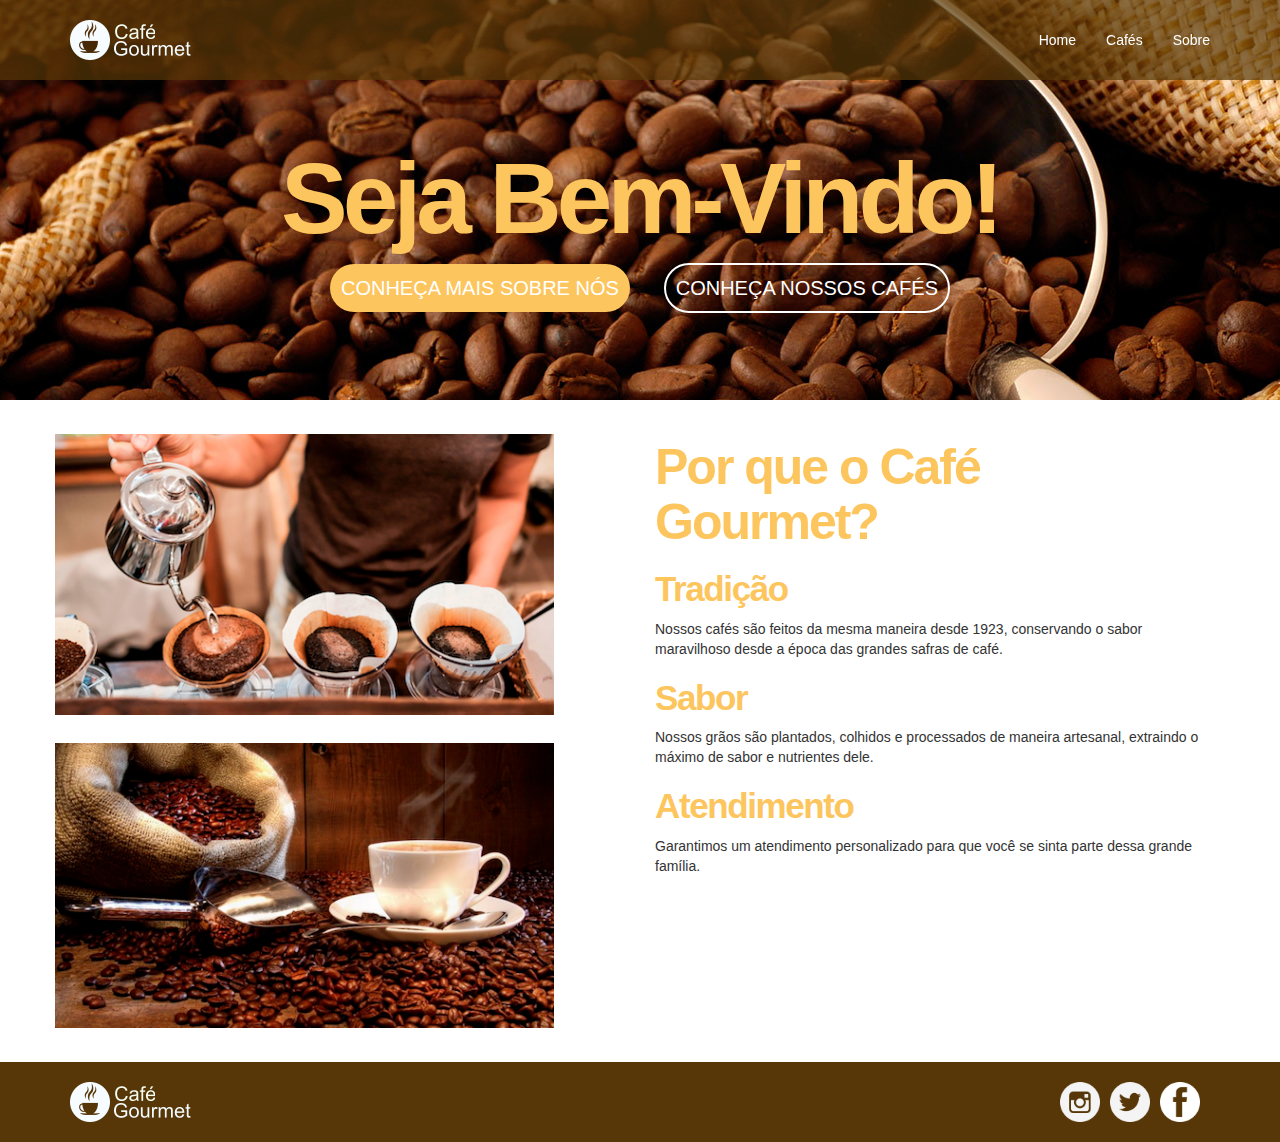
<file: index.html>
<!DOCTYPE html>
<html lang="pt-br">
  <head>
    <meta charset="utf-8">
    <meta http-equiv="X-UA-Compatible" content="IE=edge">
    <meta name="viewport" content="width=device-width, initial-scale=1">

    <title>CaféGourmet - Para dar ânimo ao seu dia</title>
    <link rel="icon" href="img/favicon.ico">

    <!-- Bootstrap -->
    <link href="bootstrap/css/bootstrap.min.css" rel="stylesheet">
    <link href="estilo.css" rel="stylesheet">

    <!-- HTML5 shim and Respond.js for IE8 support of HTML5 elements and media queries -->
    <!-- WARNING: Respond.js doesn't work if you view the page via file:// -->
    <!--[if lt IE 9]>
      <script src="https://oss.maxcdn.com/html5shiv/3.7.2/html5shiv.min.js"></script>
      <script src="https://oss.maxcdn.com/respond/1.4.2/respond.min.js"></script>
    <![endif]-->
  </head>
  <body>

    <nav class="navbar navbar-fixed-top navbar-inverse navbar-transparente">
      <div class="container">

        <!--Header-->
        <div class="navbar-header">

          <!--Toggle button-->
          <button type="button" class="navbar-toggle collapsed" data-toggle="collapse" data-target="#barra-navegacao">
            <span class="sr-only">Alterar Navegação</span>
            <span class="icon-bar"></span>
            <span class="icon-bar"></span>
            <span class="icon-bar"></span>
          </button>

          <a href="index.html" class="navbar-brand">
            <img class="img-logo" src="img/logo-completo.png">
            <!-- <span class="logo">Café<br />Gourmet</span> -->
          </a>

        </div>

        <!-- navbar -->
        <div class="collapse navbar-collapse" id="barra-navegacao">
          <ul class="nav navbar-nav navbar-right">
            <li><a href="index.html">Home</a></li>
            <li><a href="cafes.html">Cafés</a></li>
            <li><a href="historia.html">Sobre</a></li>
          </ul>
        </div>

      </div><!--/container-->
    </nav><!--/nav-->

    <div class="capa">
      <div class="texto-capa">
        <h1>Seja Bem-Vindo!</h1>
        <a href="historia.html" class="btn btn-custom btn-amarelo btn-lg">Conheça mais sobre nós</a>
        <a href="cafes.html" class="btn btn-custom btn-branco btn-lg">Conheça nossos cafés</a>
      </div>
    </div>

     <!-- Conteúdos -->
     <section id="servicos">
      <div class="container">
        <div class="row">

          <!-- albuns -->
          <div class="col-sm-6">

            <div class="row albuns ajuste-img">
              <div class="embed-responsive embed-responsive-16by9">
                <!-- <iframe class="embed-responsive-item" src="https://www.youtube.com/embed/oA1HrapCA64" allowfullscreen></iframe> -->
                <img src="img/tradicao.png" class="img-responsive">
              </div>
            </div>

            <div class="row albuns ajuste-img">
              <img src="img/sabor.png" class="img-responsive">
            </div>

          </div>

          <!-- servicos -->
          <div class="col-sm-6">
            <h2>Por que o Café Gourmet?</h2>

            <h3>Tradição</h3>
            <p>Nossos cafés são feitos da mesma maneira desde 1923, conservando o sabor maravilhoso desde a época das grandes safras de café.</p>

            <h3>Sabor</h3>
            <p>Nossos grãos são plantados, colhidos e processados de maneira artesanal, extraindo o máximo de sabor e nutrientes dele.</p>

            <h3>Atendimento</h3>
            <p>Garantimos um atendimento personalizado para que você se sinta parte dessa grande família.</p>

          </div>
        </div>
      </div>
    </section>
  
    <!-- jQuery (necessary for Bootstrap's JavaScript plugins) -->
    <script src="https://ajax.googleapis.com/ajax/libs/jquery/1.11.3/jquery.min.js"></script>

    <!-- Include all compiled plugins (below), or include individual files as needed -->
    <script src="bootstrap/js/bootstrap.min.js"></script>
  </body>
  
  <!-- Rodapé -->
  <footer id="rodape">
    <div class="container">
      <img class="img-logo" src="img/logo-completo.png">
      
      <a href="https://www.facebook.com/cafegourmet" target="_blank"><img class="rede-social" src="img/facebook.png"></a>
      <a href="https://twitter.com/cafegourmet" target="_blank"><img class="rede-social" src="img/twitter.png"></a>
      <a href="https://www.instagram.com/cafegourmet" target="_blank"><img class="rede-social" src="img/instagram.png"></a>
    </div>
  </footer>
</html>
</file>
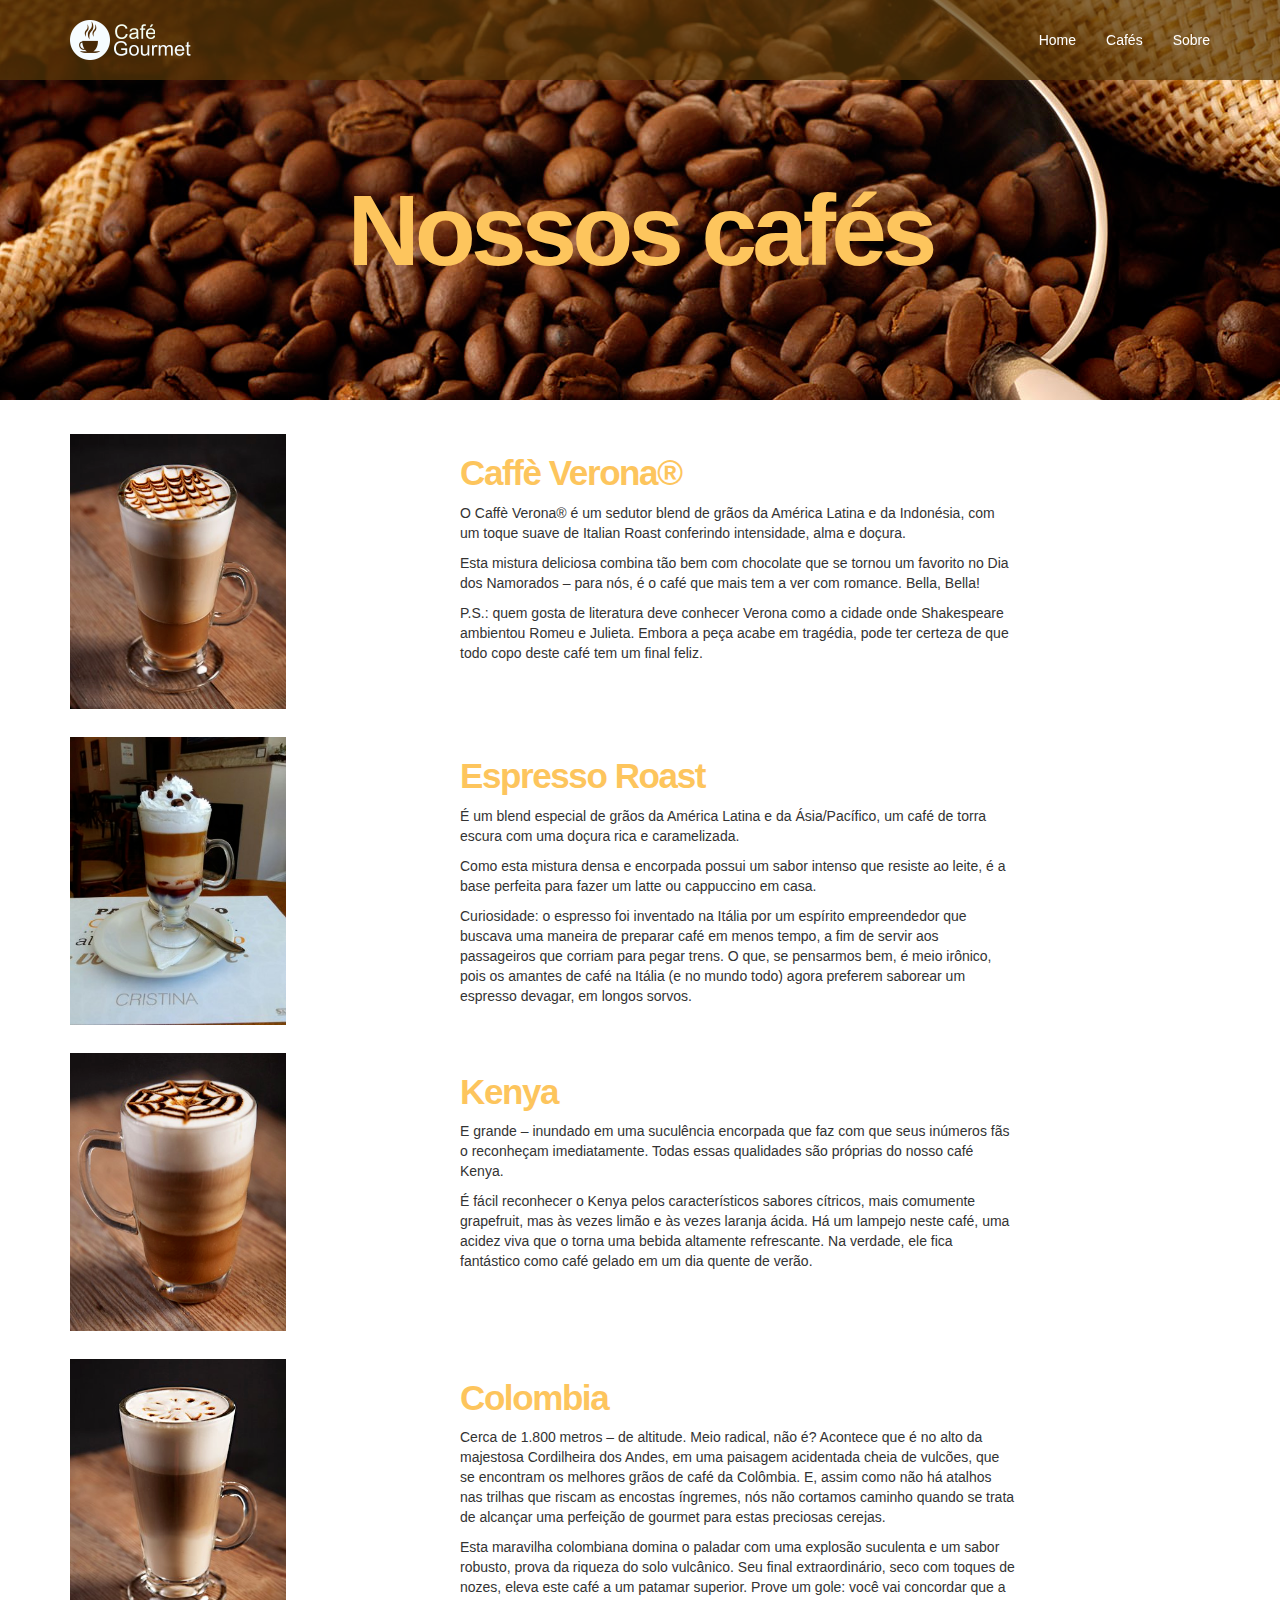
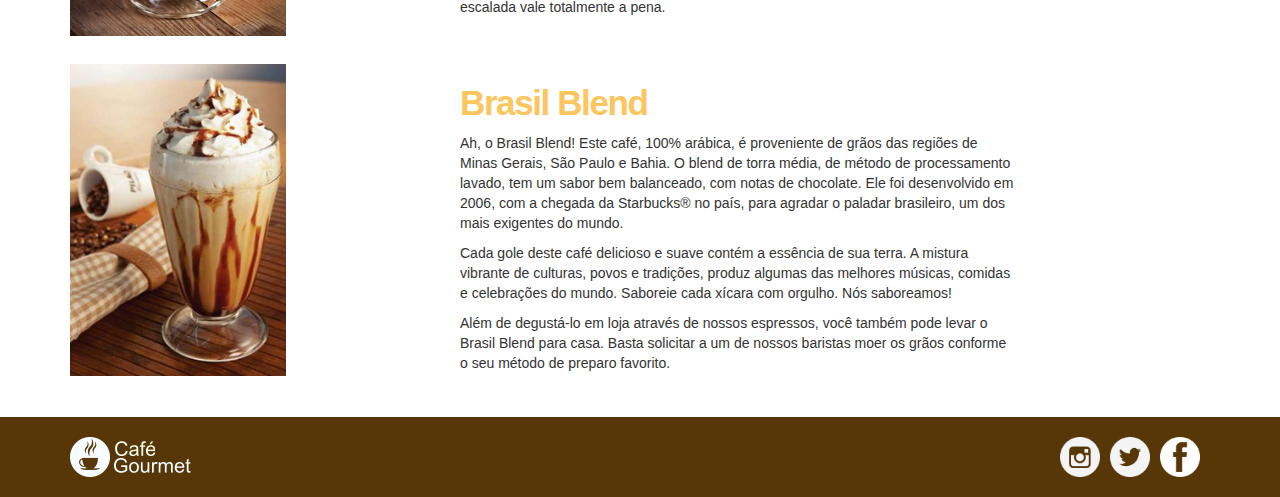
<file: cafes.html>
<!DOCTYPE html>
<html lang="pt-br">
  <head>
    <meta charset="utf-8">
    <meta http-equiv="X-UA-Compatible" content="IE=edge">
    <meta name="viewport" content="width=device-width, initial-scale=1">

    <title>CaféGourmet - Cafés</title>
    <link rel="icon" href="img/favicon.ico">

    <!-- Bootstrap -->
    <link href="bootstrap/css/bootstrap.min.css" rel="stylesheet">
    <link href="estilo.css" rel="stylesheet">

    <!-- HTML5 shim and Respond.js for IE8 support of HTML5 elements and media queries -->
    <!-- WARNING: Respond.js doesn't work if you view the page via file:// -->
    <!--[if lt IE 9]>
      <script src="https://oss.maxcdn.com/html5shiv/3.7.2/html5shiv.min.js"></script>
      <script src="https://oss.maxcdn.com/respond/1.4.2/respond.min.js"></script>
    <![endif]-->
  </head>
  <body>

    <nav class="navbar navbar-fixed-top navbar-inverse navbar-transparente">
      <div class="container">

        <!--Header-->
        <div class="navbar-header">

          <!--Toggle button-->
          <button type="button" class="navbar-toggle collapsed" data-toggle="collapse" data-target="#barra-navegacao">
            <span class="sr-only">Alterar Navegação</span>
            <span class="icon-bar"></span>
            <span class="icon-bar"></span>
            <span class="icon-bar"></span>
          </button>

          <a href="index.html" class="navbar-brand">
            <img class="img-logo" src="img/logo-completo.png">
          </a>

        </div>

        <!-- navbar -->
        <div class="collapse navbar-collapse" id="barra-navegacao">
          <ul class="nav navbar-nav navbar-right">
            <li><a href="index.html">Home</a></li>
            <li><a href="cafes.html">Cafés</a></li>
            <li><a href="historia.html">Sobre</a></li>
          </ul>
        </div>

      </div><!--/container-->
    </nav><!--/nav-->


    <div class="capa">
        <div class="texto-capa">
            <h1>Nossos cafés</h1>
        </div>
    </div>

    <!-- Conteúdos -->
    <section id="cafes">
        <div class="container">

            <div class="row cafe">
                <div class="col-md-4">
                    <img src="img/cafe1.png" class="img-responsive img-cafe">
                </div>
                <div class="col-md-6">
                    <h3>Caffè Verona®</h3>
                    <p>O Caffè Verona® é um sedutor blend de grãos da América Latina e da Indonésia, com um toque suave de Italian Roast conferindo intensidade, alma e doçura.</p>
                    <p>Esta mistura deliciosa combina tão bem com chocolate que se tornou um favorito no Dia dos Namorados – para nós, é o café que mais tem a ver com romance. Bella, Bella! </p>
                    <p>P.S.: quem gosta de literatura deve conhecer Verona como a cidade onde Shakespeare ambientou Romeu e Julieta. Embora a peça acabe em tragédia, pode ter certeza de que todo copo deste café tem um final feliz.</p>
                </div>
            </div>

            <div class="row cafe">
                <div class="col-md-4">
                    <img src="img/cafe2.png" class="img-responsive img-cafe">
                </div>
                <div class="col-md-6">
                    <h3>Espresso Roast</h3>
                    <p>É um blend especial de grãos da América Latina e da Ásia/Pacífico, um café de torra escura com uma doçura rica e caramelizada. </p>
                    <p>Como esta mistura densa e encorpada possui um sabor intenso que resiste ao leite, é a base perfeita para fazer um latte ou cappuccino em casa. </p>
                    <p>Curiosidade: o espresso foi inventado na Itália por um espírito empreendedor que buscava uma maneira de preparar café em menos tempo, a fim de servir aos passageiros que corriam para pegar trens. O que, se pensarmos bem, é meio irônico, pois os amantes de café na Itália (e no mundo todo) agora preferem saborear um espresso devagar, em longos sorvos.</p>
                </div>
            </div>

            <div class="row cafe">
                <div class="col-md-4">
                    <img src="img/cafe3.png" class="img-responsive img-cafe">
                </div>
                <div class="col-md-6">
                    <h3>Kenya</h3>
                    <p>E grande – inundado em uma suculência encorpada que faz com que seus inúmeros fãs o reconheçam imediatamente. Todas essas qualidades são próprias do nosso café Kenya. </p>
                    <p>É fácil reconhecer o Kenya pelos característicos sabores cítricos, mais comumente grapefruit, mas às vezes limão e às vezes laranja ácida. Há um lampejo neste café, uma acidez viva que o torna uma bebida altamente refrescante. Na verdade, ele fica fantástico como café gelado em um dia quente de verão.</p>
                </div>
            </div>

            <div class="row cafe">
                <div class="col-md-4">
                    <img src="img/cafe4.png" class="img-responsive img-cafe">
                </div>
                <div class="col-md-6">
                    <h3>Colombia</h3>
                    <p>Cerca de 1.800 metros – de altitude. Meio radical, não é? Acontece que é no alto da majestosa Cordilheira dos Andes, em uma paisagem acidentada cheia de vulcões, que se encontram os melhores grãos de café da Colômbia. E, assim como não há atalhos nas trilhas que riscam as encostas íngremes, nós não cortamos caminho quando se trata de alcançar uma perfeição de gourmet para estas preciosas cerejas.</p>
                    <p>Esta maravilha colombiana domina o paladar com uma explosão suculenta e um sabor robusto, prova da riqueza do solo vulcânico. Seu final extraordinário, seco com toques de nozes, eleva este café a um patamar superior. Prove um gole: você vai concordar que a escalada vale totalmente a pena.</p>
                </div>
            </div>

            <div class="row cafe">
                <div class="col-md-4">
                    <img src="img/cafe5.png" class="img-responsive img-cafe">
                </div>
                <div class="col-md-6">
                    <h3>Brasil Blend</h3>
                    <p>Ah, o Brasil Blend! Este café, 100% arábica, é proveniente de grãos das regiões de Minas Gerais, São Paulo e Bahia. O blend de torra média, de método de processamento lavado, tem um sabor bem balanceado, com notas de chocolate. Ele foi desenvolvido em 2006, com a chegada da Starbucks® no país, para agradar o paladar brasileiro, um dos mais exigentes do mundo.</p>
                    <p>Cada gole deste café delicioso e suave contém a essência de sua terra. A mistura vibrante de culturas, povos e tradições, produz algumas das melhores músicas, comidas e celebrações do mundo. Saboreie cada xícara com orgulho. Nós saboreamos!</p>
                    <p>Além de degustá-lo em loja através de nossos espressos, você também pode levar o Brasil Blend para casa. Basta solicitar a um de nossos baristas moer os grãos conforme o seu método de preparo favorito.</p>
                </div>
            </div>
        </div>
    </section>

    <!-- jQuery (necessary for Bootstrap's JavaScript plugins) -->
    <script src="https://ajax.googleapis.com/ajax/libs/jquery/1.11.3/jquery.min.js"></script>

    <!-- Include all compiled plugins (below), or include individual files as needed -->
    <script src="bootstrap/js/bootstrap.min.js"></script>
    </body>

    <!-- Rodapé -->
    <footer id="rodape">
        <div class="container">
        <img class="img-logo" src="img/logo-completo.png">
        
        <a href="https://www.facebook.com/cafegourmet" target="_blank"><img class="rede-social" src="img/facebook.png"></a>
        <a href="https://twitter.com/cafegourmet" target="_blank"><img class="rede-social" src="img/twitter.png"></a>
        <a href="https://www.instagram.com/cafegourmet" target="_blank"><img class="rede-social" src="img/instagram.png"></a>
        </div>
    </footer>

</html>
</file>
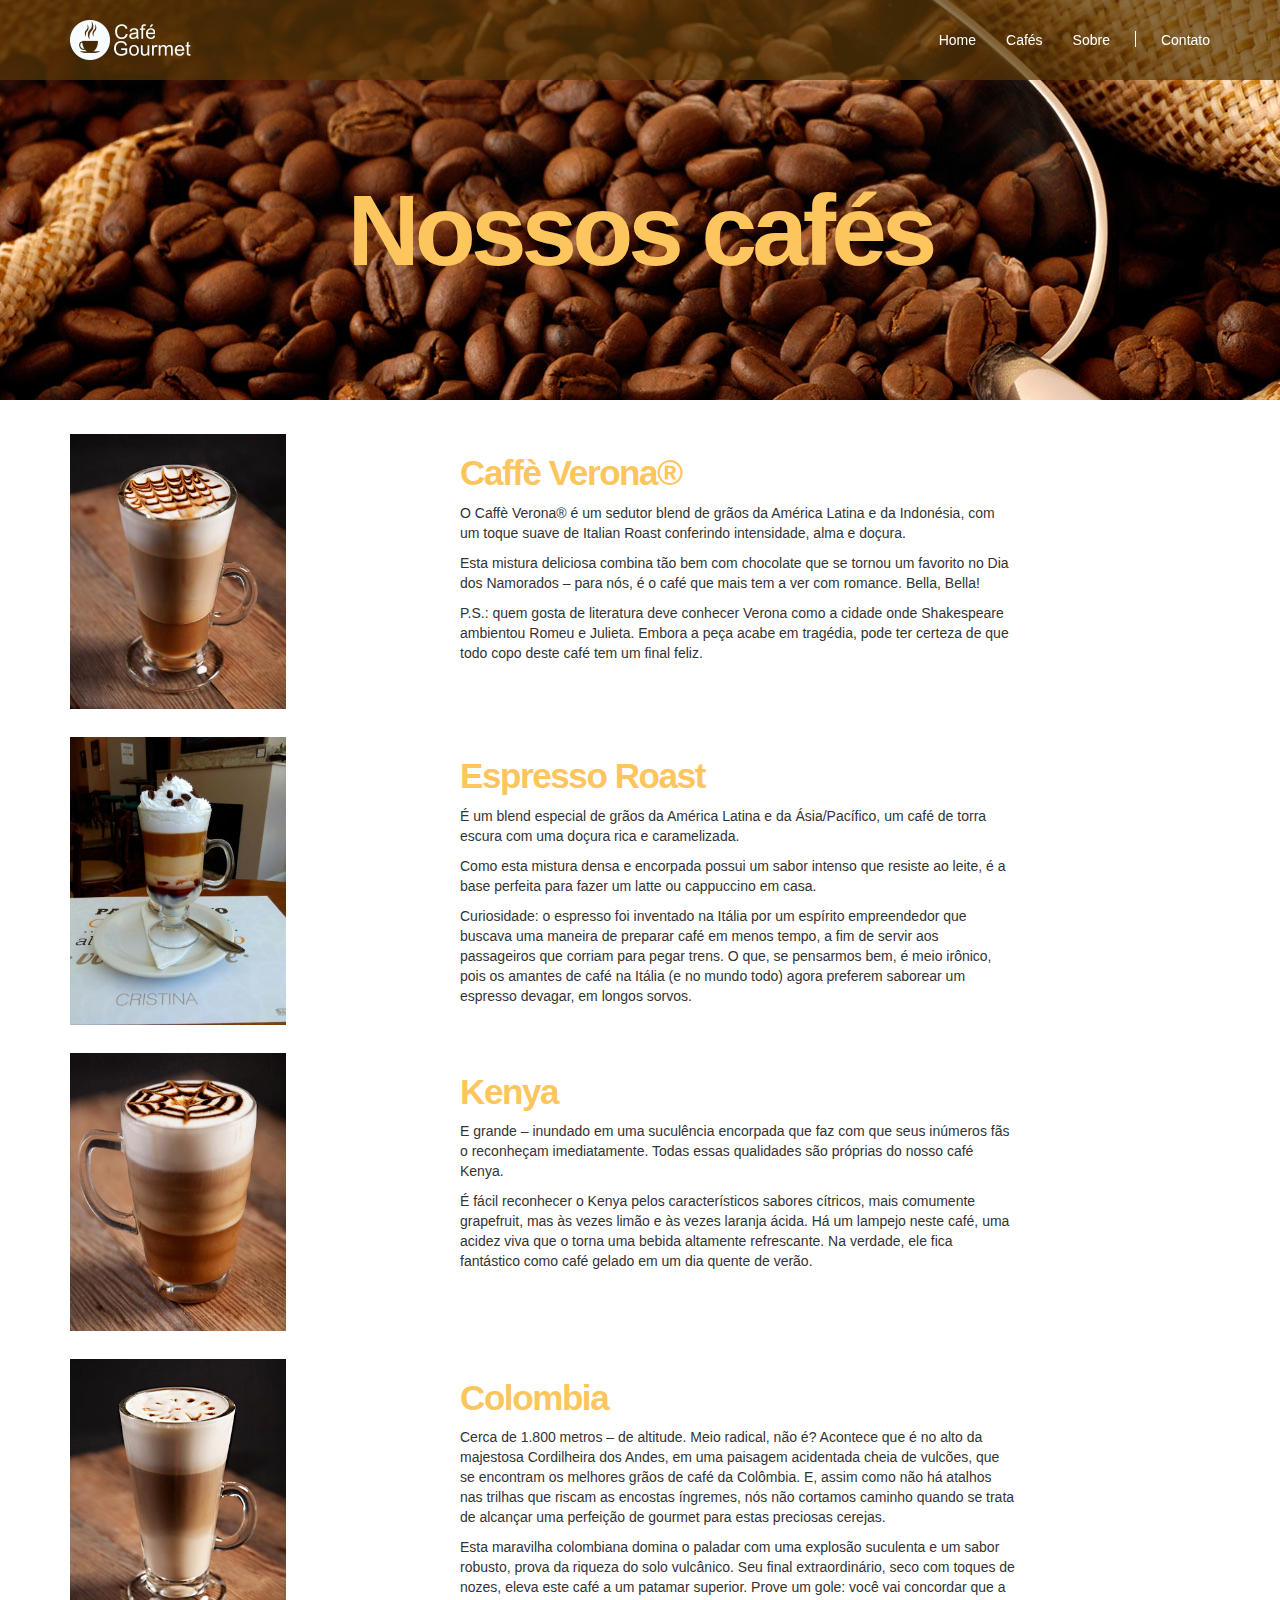
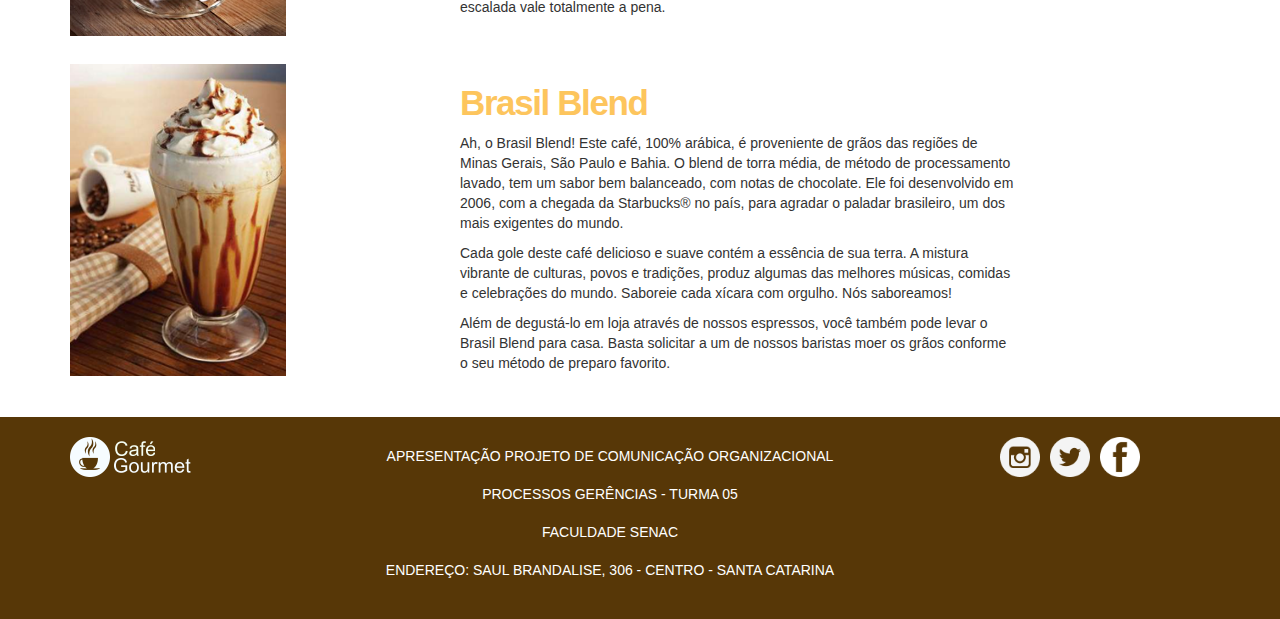
<file: cafes2.html>
<!DOCTYPE html>
<html lang="pt-br">
  <head>
    <meta charset="utf-8">
    <meta http-equiv="X-UA-Compatible" content="IE=edge">
    <meta name="viewport" content="width=device-width, initial-scale=1">

    <title>CaféGourmet - Cafés</title>
    <link rel="icon" href="img/favicon.ico">

    <!-- Bootstrap -->
    <link href="bootstrap/css/bootstrap.min.css" rel="stylesheet">
    <link href="estilo.css" rel="stylesheet">

    <!-- HTML5 shim and Respond.js for IE8 support of HTML5 elements and media queries -->
    <!-- WARNING: Respond.js doesn't work if you view the page via file:// -->
    <!--[if lt IE 9]>
      <script src="https://oss.maxcdn.com/html5shiv/3.7.2/html5shiv.min.js"></script>
      <script src="https://oss.maxcdn.com/respond/1.4.2/respond.min.js"></script>
    <![endif]-->
  </head>
  <body>

    <nav class="navbar navbar-fixed-top navbar-inverse navbar-transparente">
      <div class="container">

        <!--Header-->
        <div class="navbar-header">

          <!--Toggle button-->
          <button type="button" class="navbar-toggle collapsed" data-toggle="collapse" data-target="#barra-navegacao">
            <span class="sr-only">Alterar Navegação</span>
            <span class="icon-bar"></span>
            <span class="icon-bar"></span>
            <span class="icon-bar"></span>
          </button>

          <a href="index.html" class="navbar-brand">
            <img class="img-logo" src="img/logo-completo.png">
          </a>

        </div>

        <!-- navbar -->
        <div class="collapse navbar-collapse" id="barra-navegacao">
          <ul class="nav navbar-nav navbar-right">
            <li><a href="index.html">Home</a></li>
            <li><a href="cafes.html">Cafés</a></li>
            <li><a href="historia.html">Sobre</a></li>
            <li class="divisor" role="separator"></li>
            <li><a href="contato.html">Contato</a></li>

          </ul>
        </div>

      </div><!--/container-->
    </nav><!--/nav-->


    <div class="capa">
        <div class="texto-capa">
            <h1>Nossos cafés</h1>
        </div>
    </div>

    <!-- Conteúdos -->
    <section id="cafes">
        <div class="container">

            <div class="row cafe">
                <div class="col-md-4">
                    <img src="img/cafe1.png" class="img-responsive img-cafe">
                </div>
                <div class="col-md-6">
                    <h3>Caffè Verona®</h3>
                    <p>O Caffè Verona® é um sedutor blend de grãos da América Latina e da Indonésia, com um toque suave de Italian Roast conferindo intensidade, alma e doçura.</p>
                    <p>Esta mistura deliciosa combina tão bem com chocolate que se tornou um favorito no Dia dos Namorados – para nós, é o café que mais tem a ver com romance. Bella, Bella! </p>
                    <p>P.S.: quem gosta de literatura deve conhecer Verona como a cidade onde Shakespeare ambientou Romeu e Julieta. Embora a peça acabe em tragédia, pode ter certeza de que todo copo deste café tem um final feliz.</p>
                </div>
            </div>

            <div class="row cafe">
                <div class="col-md-4">
                    <img src="img/cafe2.png" class="img-responsive img-cafe">
                </div>
                <div class="col-md-6">
                    <h3>Espresso Roast</h3>
                    <p>É um blend especial de grãos da América Latina e da Ásia/Pacífico, um café de torra escura com uma doçura rica e caramelizada. </p>
                    <p>Como esta mistura densa e encorpada possui um sabor intenso que resiste ao leite, é a base perfeita para fazer um latte ou cappuccino em casa. </p>
                    <p>Curiosidade: o espresso foi inventado na Itália por um espírito empreendedor que buscava uma maneira de preparar café em menos tempo, a fim de servir aos passageiros que corriam para pegar trens. O que, se pensarmos bem, é meio irônico, pois os amantes de café na Itália (e no mundo todo) agora preferem saborear um espresso devagar, em longos sorvos.</p>
                </div>
            </div>

            <div class="row cafe">
                <div class="col-md-4">
                    <img src="img/cafe3.png" class="img-responsive img-cafe">
                </div>
                <div class="col-md-6">
                    <h3>Kenya</h3>
                    <p>E grande – inundado em uma suculência encorpada que faz com que seus inúmeros fãs o reconheçam imediatamente. Todas essas qualidades são próprias do nosso café Kenya. </p>
                    <p>É fácil reconhecer o Kenya pelos característicos sabores cítricos, mais comumente grapefruit, mas às vezes limão e às vezes laranja ácida. Há um lampejo neste café, uma acidez viva que o torna uma bebida altamente refrescante. Na verdade, ele fica fantástico como café gelado em um dia quente de verão.</p>
                </div>
            </div>

            <div class="row cafe">
                <div class="col-md-4">
                    <img src="img/cafe4.png" class="img-responsive img-cafe">
                </div>
                <div class="col-md-6">
                    <h3>Colombia</h3>
                    <p>Cerca de 1.800 metros – de altitude. Meio radical, não é? Acontece que é no alto da majestosa Cordilheira dos Andes, em uma paisagem acidentada cheia de vulcões, que se encontram os melhores grãos de café da Colômbia. E, assim como não há atalhos nas trilhas que riscam as encostas íngremes, nós não cortamos caminho quando se trata de alcançar uma perfeição de gourmet para estas preciosas cerejas.</p>
                    <p>Esta maravilha colombiana domina o paladar com uma explosão suculenta e um sabor robusto, prova da riqueza do solo vulcânico. Seu final extraordinário, seco com toques de nozes, eleva este café a um patamar superior. Prove um gole: você vai concordar que a escalada vale totalmente a pena.</p>
                </div>
            </div>

            <div class="row cafe">
                <div class="col-md-4">
                    <img src="img/cafe5.png" class="img-responsive img-cafe">
                </div>
                <div class="col-md-6">
                    <h3>Brasil Blend</h3>
                    <p>Ah, o Brasil Blend! Este café, 100% arábica, é proveniente de grãos das regiões de Minas Gerais, São Paulo e Bahia. O blend de torra média, de método de processamento lavado, tem um sabor bem balanceado, com notas de chocolate. Ele foi desenvolvido em 2006, com a chegada da Starbucks® no país, para agradar o paladar brasileiro, um dos mais exigentes do mundo.</p>
                    <p>Cada gole deste café delicioso e suave contém a essência de sua terra. A mistura vibrante de culturas, povos e tradições, produz algumas das melhores músicas, comidas e celebrações do mundo. Saboreie cada xícara com orgulho. Nós saboreamos!</p>
                    <p>Além de degustá-lo em loja através de nossos espressos, você também pode levar o Brasil Blend para casa. Basta solicitar a um de nossos baristas moer os grãos conforme o seu método de preparo favorito.</p>
                </div>
            </div>
        </div>
    </section>

        <!-- Rodapé -->
        <footer id="rodape">
            <div class="container">
    
                <div class="row col-md-3    ">
                    <img class="img-logo" src="img/logo-completo.png">
                </div>
        
                <div class="row col-md-6 espacamento">
                    <p>Apresentação projeto de Comunicação Organizacional</p>
                    <p>Processos gerências - Turma 05</p>
                    <p>Faculdade Senac</p>
                    <p>Endereço: Saul Brandalise, 306 - centro - Santa Catarina</p>
                </div>
        
                <div class="row col-md-3">
                    <a href="https://www.facebook.com/cafegourmet" target="_blank"><img class="rede-social" src="img/facebook.png"></a>
                    <a href="https://twitter.com/cafegourmet" target="_blank"><img class="rede-social" src="img/twitter.png"></a>
                    <a href="https://www.instagram.com/cafegourmet" target="_blank"><img class="rede-social" src="img/instagram.png"></a>
                </div>
            </div>
        </footer>

    <!-- jQuery (necessary for Bootstrap's JavaScript plugins) -->
    <script src="https://ajax.googleapis.com/ajax/libs/jquery/1.11.3/jquery.min.js"></script>

    <!-- Include all compiled plugins (below), or include individual files as needed -->
    <script src="bootstrap/js/bootstrap.min.js"></script>
  </body>
</html>
</file>
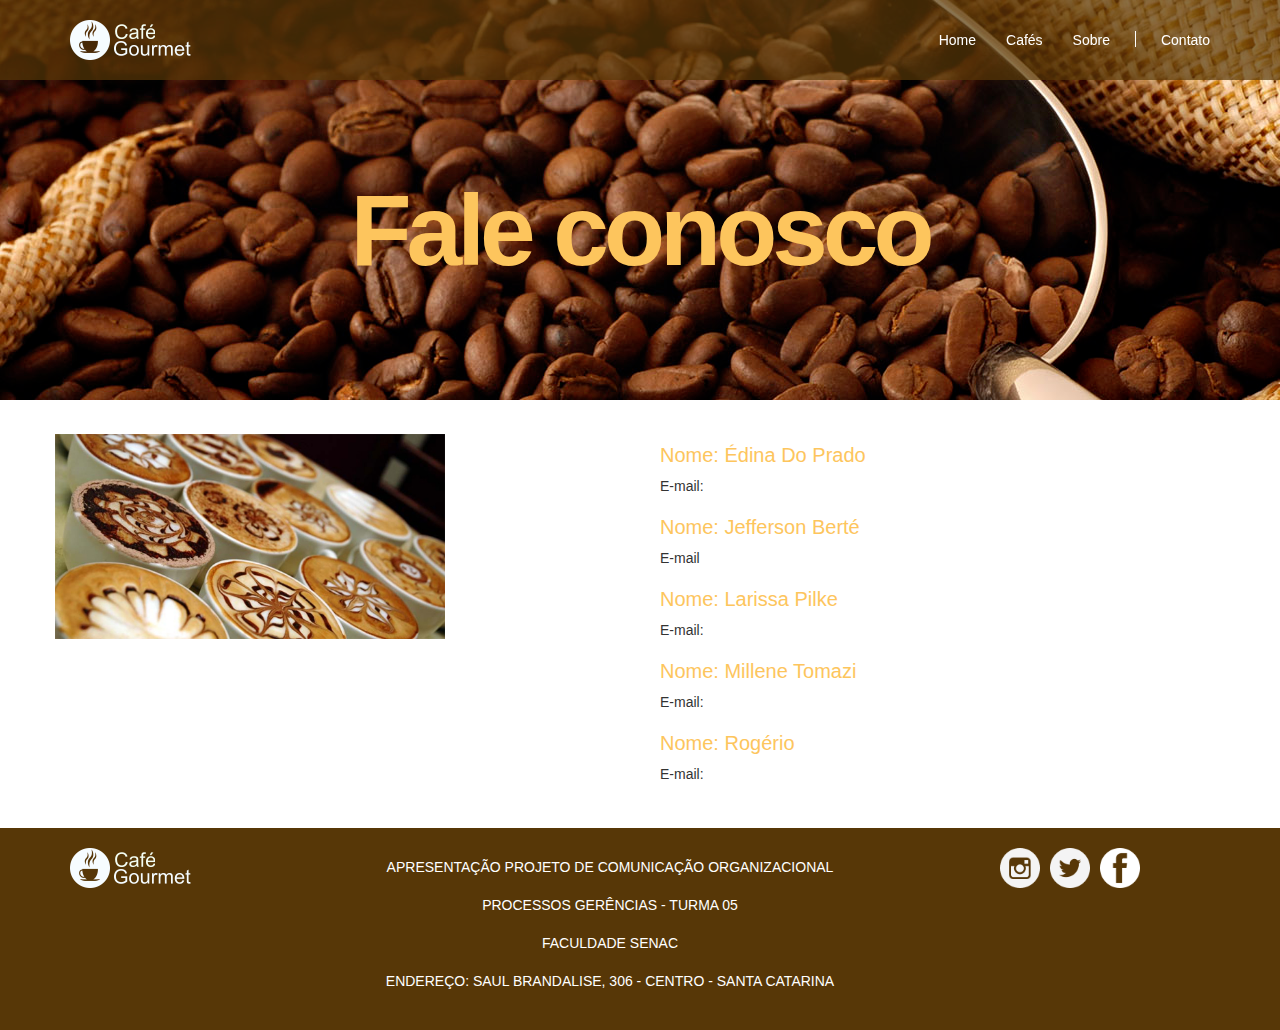
<file: contato2.html>
<!DOCTYPE html>
<html lang="pt-br">
  <head>
    <meta charset="utf-8">
    <meta http-equiv="X-UA-Compatible" content="IE=edge">
    <meta name="viewport" content="width=device-width, initial-scale=1">

    <title>CaféGourmet - Contato</title>
    <link rel="icon" href="img/favicon.ico">

    <!-- Bootstrap -->
    <link href="bootstrap/css/bootstrap.min.css" rel="stylesheet">
    <link href="estilo.css" rel="stylesheet">

    <!-- HTML5 shim and Respond.js for IE8 support of HTML5 elements and media queries -->
    <!-- WARNING: Respond.js doesn't work if you view the page via file:// -->
    <!--[if lt IE 9]>
      <script src="https://oss.maxcdn.com/html5shiv/3.7.2/html5shiv.min.js"></script>
      <script src="https://oss.maxcdn.com/respond/1.4.2/respond.min.js"></script>
    <![endif]-->
  </head>
  <body>

    <nav class="navbar navbar-fixed-top navbar-inverse navbar-transparente">
      <div class="container">

        <!--Header-->
        <div class="navbar-header">

          <!--Toggle button-->
          <button type="button" class="navbar-toggle collapsed" data-toggle="collapse" data-target="#barra-navegacao">
            <span class="sr-only">Alterar Navegação</span>
            <span class="icon-bar"></span>
            <span class="icon-bar"></span>
            <span class="icon-bar"></span>
          </button>

          <a href="index.html" class="navbar-brand">
            <img class="img-logo" src="img/logo-completo.png">
          </a>

        </div>

        <!-- navbar -->
        <div class="collapse navbar-collapse" id="barra-navegacao">
          <ul class="nav navbar-nav navbar-right">
            <li><a href="index.html">Home</a></li>
            <li><a href="cafes.html">Cafés</a></li>
            <li><a href="historia.html">Sobre</a></li>
            <li class="divisor" role="separator"></li>
            <li><a href="contato.html">Contato</a></li>

          </ul>
        </div>

      </div><!--/container-->
    </nav><!--/nav-->


    <div class="capa">
        <div class="texto-capa">
            <h1>Fale conosco</h1>
        </div>
    </div>

    <!-- Conteúdos -->
    <section id="contato">
        <div class="container">

            <div class="row cafe">
                <div class="col-md-4">
                    <div class="row">
                        <img src="img/atendimento.png" class="img-responsive" ondblclick="$('#professor').show();">
                    </div>
                    <div class="row" id="professor" hidden>
                        <h4>Professor:</h4>
                        <h3>Fulano de Tal</h3>
                    </div>
                </div>
                <div class="col-md-2"></div>
                <div class="col-md-6">
                    <div class="atendimento row">
                        <h4>Nome: Édina Do Prado</h4>
                        <p>E-mail:</p>
                    </div>

                    <div class="atendimento row">
                        <h4>Nome: Jefferson Berté</h4>
                        <p>E-mail</p>
                    </div>

                    <div class="atendimento row">
                        <h4>Nome: Larissa Pilke</h4>
                        <p>E-mail:</p>
                    </div>

                    <div class="atendimento row">
                        <h4>Nome: Millene Tomazi</h4>
                        <p>E-mail:</p>
                    </div>

                    <div class="atendimento row">
                        <h4>Nome: Rogério</h4>
                        <p>E-mail:</p>
                    </div>
                </div>
            </div>
        </div>
    </section>

        <!-- Rodapé -->
        <footer id="rodape">
            <div class="container">
    
                <div class="row col-md-3    ">
                    <img class="img-logo" src="img/logo-completo.png" ondblclick="$('#professor').hide();">
                </div>
        
                <div class="row col-md-6 espacamento">
                    <p>Apresentação projeto de Comunicação Organizacional</p>
                    <p>Processos gerências - Turma 05</p>
                    <p>Faculdade Senac</p>
                    <p>Endereço: Saul Brandalise, 306 - centro - Santa Catarina</p>
                </div>
        
                <div class="row col-md-3">
                    <a href="https://www.facebook.com/cafegourmet" target="_blank"><img class="rede-social" src="img/facebook.png"></a>
                    <a href="https://twitter.com/cafegourmet" target="_blank"><img class="rede-social" src="img/twitter.png"></a>
                    <a href="https://www.instagram.com/cafegourmet" target="_blank"><img class="rede-social" src="img/instagram.png"></a>
                </div>
            </div>
        </footer>

    <!-- jQuery (necessary for Bootstrap's JavaScript plugins) -->
    <script src="https://ajax.googleapis.com/ajax/libs/jquery/1.11.3/jquery.min.js"></script>

    <!-- Include all compiled plugins (below), or include individual files as needed -->
    <script src="bootstrap/js/bootstrap.min.js"></script>
  </body>
</html>
</file>
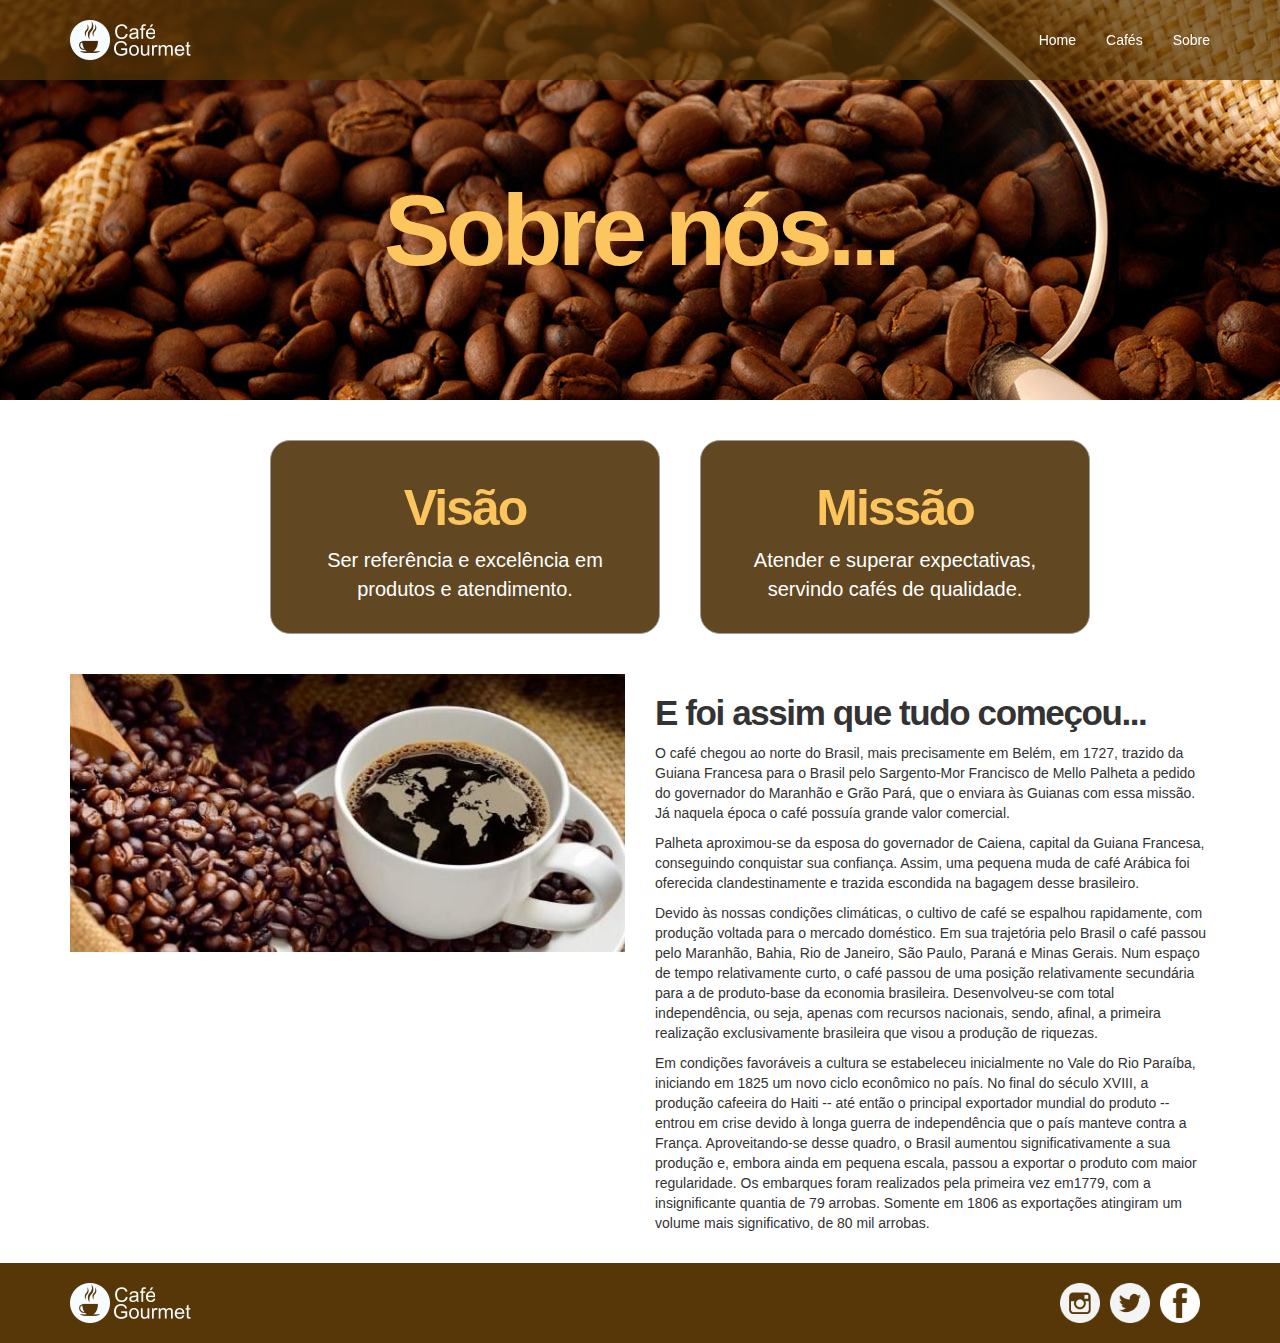
<file: historia.html>
<!DOCTYPE html>
<html lang="pt-br">
  <head>
    <meta charset="utf-8">
    <meta http-equiv="X-UA-Compatible" content="IE=edge">
    <meta name="viewport" content="width=device-width, initial-scale=1">

    <title>CaféGourmet - História</title>
    <link rel="icon" href="img/favicon.ico">

    <!-- Bootstrap -->
    <link href="bootstrap/css/bootstrap.min.css" rel="stylesheet">
    <link href="estilo.css" rel="stylesheet">

    <!-- HTML5 shim and Respond.js for IE8 support of HTML5 elements and media queries -->
    <!-- WARNING: Respond.js doesn't work if you view the page via file:// -->
    <!--[if lt IE 9]>
      <script src="https://oss.maxcdn.com/html5shiv/3.7.2/html5shiv.min.js"></script>
      <script src="https://oss.maxcdn.com/respond/1.4.2/respond.min.js"></script>
    <![endif]-->
  </head>
  <body>

    <nav class="navbar navbar-fixed-top navbar-inverse navbar-transparente">
      <div class="container">

        <!--Header-->
        <div class="navbar-header">

          <!--Toggle button-->
          <button type="button" class="navbar-toggle collapsed" data-toggle="collapse" data-target="#barra-navegacao">
            <span class="sr-only">Alterar Navegação</span>
            <span class="icon-bar"></span>
            <span class="icon-bar"></span>
            <span class="icon-bar"></span>
          </button>

          <a href="index.html" class="navbar-brand">
            <img class="img-logo" src="img/logo-completo.png">
          </a>

        </div>

        <!-- navbar -->
        <div class="collapse navbar-collapse" id="barra-navegacao">
          <ul class="nav navbar-nav navbar-right">
            <li><a href="index.html">Home</a></li>
            <li><a href="cafes.html">Cafés</a></li>
            <li><a href="historia.html">Sobre</a></li>
          </ul>
        </div>

      </div><!--/container-->
    </nav><!--/nav-->


    <div class="capa">
        <div class="texto-capa">
            <h1>Sobre nós...</h1>
        </div>
    </div>

    <!-- Conteúdos -->
    <section id="historia">
        <div class="container">

            <div class="row">
                <div class="col-md-2"></div>
            
                <div class=" col-md-4 caixa-texto">
                    <h2>Visão</h2>
                    <p>Ser referência e excelência em produtos e atendimento.</p>
                </div>

                <div class="col-md-4 caixa-texto">
                    <h2>Missão</h2>
                    <p>Atender e superar expectativas, servindo cafés de qualidade.</p>
                </div>
            </div>

            <div class="row hist">
                <div class="col-md-6">
                    <img src="img/historia-pagina.png" class="img-responsive">
                </div>

                <div class="col-md-6">
                    <h3>E foi assim que tudo começou...</h3>
                    <p>O café chegou ao norte do Brasil, mais precisamente em Belém, em 1727, trazido da Guiana Francesa para o Brasil pelo Sargento-Mor Francisco de Mello Palheta a pedido do governador do Maranhão e Grão Pará, que o enviara às Guianas com essa missão. Já naquela época o café possuía grande valor comercial.</p>
                    <p>Palheta aproximou-se da esposa do governador de Caiena, capital da Guiana Francesa, conseguindo conquistar sua confiança. Assim, uma pequena muda de café Arábica foi oferecida clandestinamente e trazida escondida na bagagem desse brasileiro.</p>
                    <p>Devido às nossas condições climáticas, o cultivo de café se espalhou rapidamente, com produção voltada para o mercado doméstico. Em sua trajetória pelo Brasil o café passou pelo Maranhão, Bahia, Rio de Janeiro, São Paulo, Paraná e Minas Gerais. Num espaço de tempo relativamente curto, o café passou de uma posição relativamente secundária para a de produto-base da economia brasileira. Desenvolveu-se com total independência, ou seja, apenas com recursos nacionais, sendo, afinal, a primeira realização exclusivamente brasileira que visou a produção de riquezas.</p>
                    <p>Em condições favoráveis a cultura se estabeleceu inicialmente no Vale do Rio Paraíba, iniciando em 1825 um novo ciclo econômico no país. No final do século XVIII, a produção cafeeira do Haiti -- até então o principal exportador mundial do produto -- entrou em crise devido à longa guerra de independência que o país manteve contra a França. Aproveitando-se desse quadro, o Brasil aumentou significativamente a sua produção e, embora ainda em pequena escala, passou a exportar o produto com maior regularidade. Os embarques foram realizados pela primeira vez em1779, com a insignificante quantia de 79 arrobas. Somente em 1806 as exportações atingiram um volume mais significativo, de 80 mil arrobas.</p>
                </div>

            </div>

        </div>
    </section>

    <!-- jQuery (necessary for Bootstrap's JavaScript plugins) -->
    <script src="https://ajax.googleapis.com/ajax/libs/jquery/1.11.3/jquery.min.js"></script>

    <!-- Include all compiled plugins (below), or include individual files as needed -->
    <script src="bootstrap/js/bootstrap.min.js"></script>
    </body>

    <!-- Rodapé -->
    <footer id="rodape">
        <div class="container">
        <img class="img-logo" src="img/logo-completo.png">
        
        <a href="https://www.facebook.com/cafegourmet" target="_blank"><img class="rede-social" src="img/facebook.png"></a>
        <a href="https://twitter.com/cafegourmet" target="_blank"><img class="rede-social" src="img/twitter.png"></a>
        <a href="https://www.instagram.com/cafegourmet" target="_blank"><img class="rede-social" src="img/instagram.png"></a>
        </div>
    </footer>

</html>
</file>
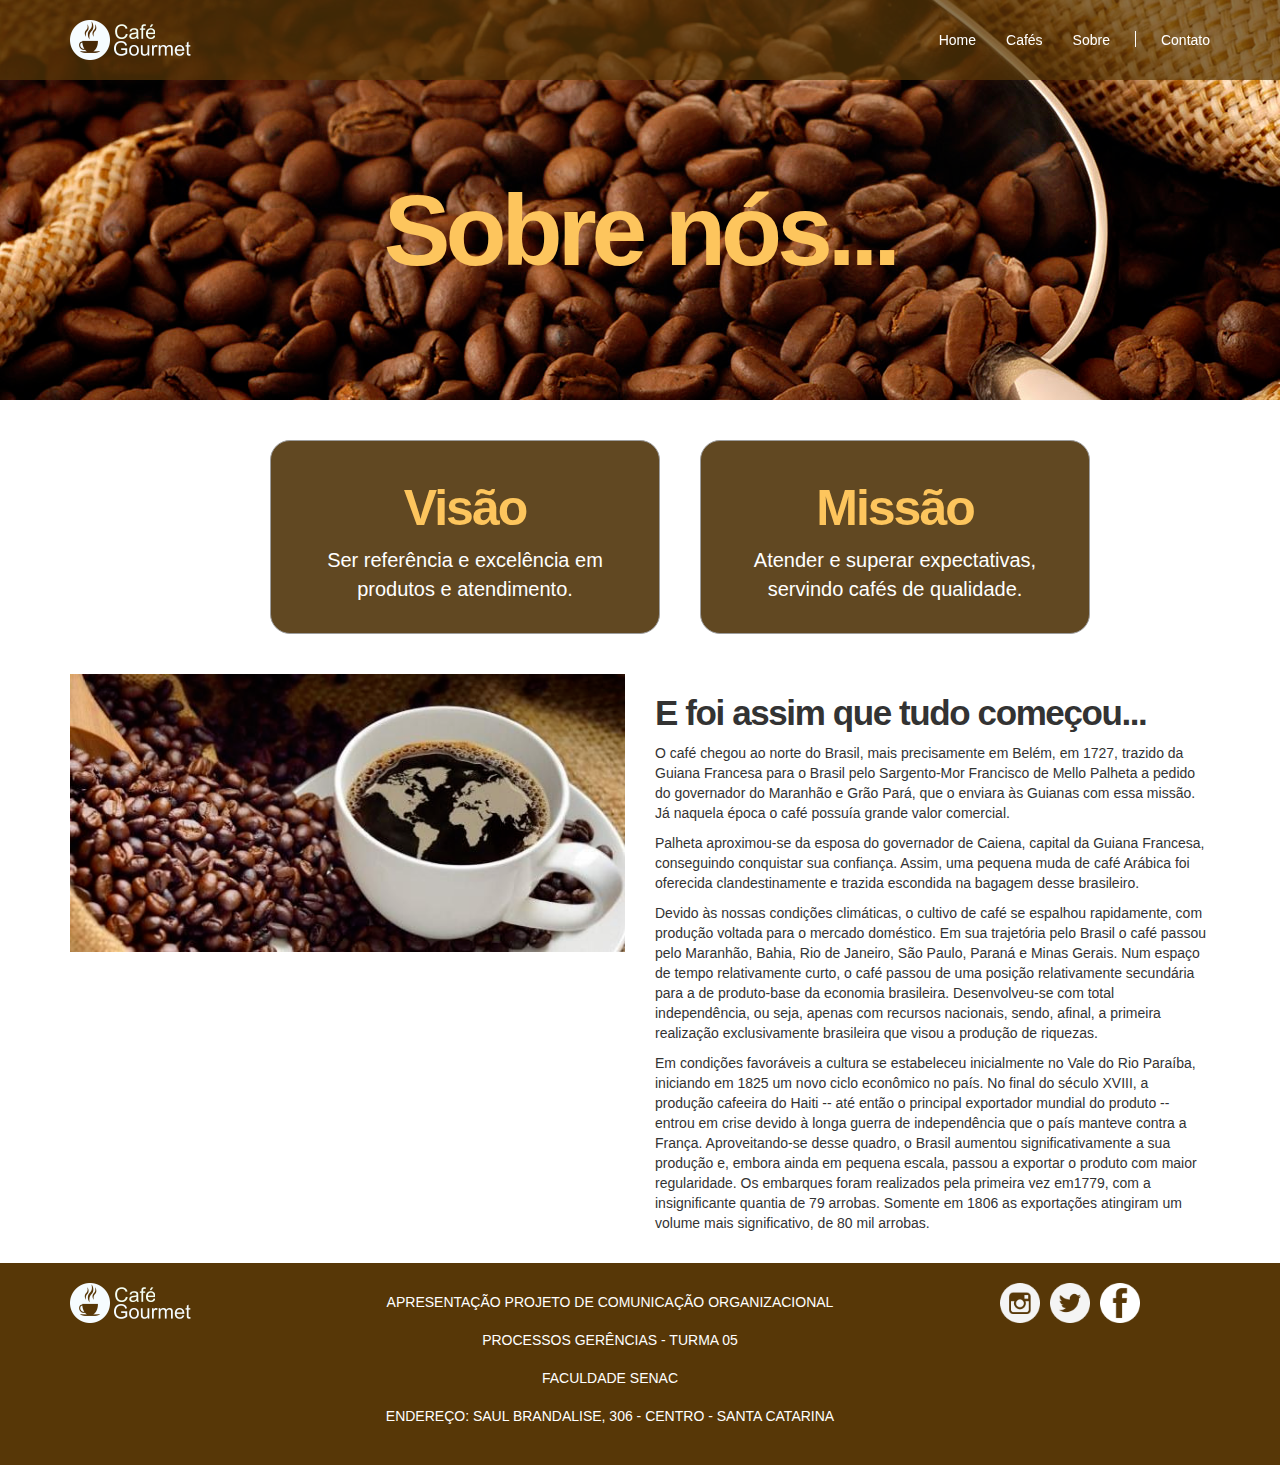
<file: historia2.html>
<!DOCTYPE html>
<html lang="pt-br">
  <head>
    <meta charset="utf-8">
    <meta http-equiv="X-UA-Compatible" content="IE=edge">
    <meta name="viewport" content="width=device-width, initial-scale=1">

    <title>CaféGourmet - História</title>
    <link rel="icon" href="img/favicon.ico">

    <!-- Bootstrap -->
    <link href="bootstrap/css/bootstrap.min.css" rel="stylesheet">
    <link href="estilo.css" rel="stylesheet">

    <!-- HTML5 shim and Respond.js for IE8 support of HTML5 elements and media queries -->
    <!-- WARNING: Respond.js doesn't work if you view the page via file:// -->
    <!--[if lt IE 9]>
      <script src="https://oss.maxcdn.com/html5shiv/3.7.2/html5shiv.min.js"></script>
      <script src="https://oss.maxcdn.com/respond/1.4.2/respond.min.js"></script>
    <![endif]-->
  </head>
  <body>

    <nav class="navbar navbar-fixed-top navbar-inverse navbar-transparente">
      <div class="container">

        <!--Header-->
        <div class="navbar-header">

          <!--Toggle button-->
          <button type="button" class="navbar-toggle collapsed" data-toggle="collapse" data-target="#barra-navegacao">
            <span class="sr-only">Alterar Navegação</span>
            <span class="icon-bar"></span>
            <span class="icon-bar"></span>
            <span class="icon-bar"></span>
          </button>

          <a href="index.html" class="navbar-brand">
            <img class="img-logo" src="img/logo-completo.png">
          </a>

        </div>

        <!-- navbar -->
        <div class="collapse navbar-collapse" id="barra-navegacao">
          <ul class="nav navbar-nav navbar-right">
            <li><a href="index.html">Home</a></li>
            <li><a href="cafes.html">Cafés</a></li>
            <li><a href="historia.html">Sobre</a></li>
            <li class="divisor" role="separator"></li>
            <li><a href="contato.html">Contato</a></li>

          </ul>
        </div>

      </div><!--/container-->
    </nav><!--/nav-->


    <div class="capa">
        <div class="texto-capa">
            <h1>Sobre nós...</h1>
        </div>
    </div>

    <!-- Conteúdos -->
    <section id="historia">
        <div class="container">

            <div class="row">
                <div class="col-md-2"></div>
            
                <div class=" col-md-4 caixa-texto">
                    <h2>Visão</h2>
                    <p>Ser referência e excelência em produtos e atendimento.</p>
                </div>

                <div class="col-md-4 caixa-texto">
                    <h2>Missão</h2>
                    <p>Atender e superar expectativas, servindo cafés de qualidade.</p>
                </div>
            </div>

            <div class="row hist">
                <div class="col-md-6">
                    <img src="img/historia-pagina.png" class="img-responsive">
                </div>

                <div class="col-md-6">
                    <h3>E foi assim que tudo começou...</h3>
                    <p>O café chegou ao norte do Brasil, mais precisamente em Belém, em 1727, trazido da Guiana Francesa para o Brasil pelo Sargento-Mor Francisco de Mello Palheta a pedido do governador do Maranhão e Grão Pará, que o enviara às Guianas com essa missão. Já naquela época o café possuía grande valor comercial.</p>
                    <p>Palheta aproximou-se da esposa do governador de Caiena, capital da Guiana Francesa, conseguindo conquistar sua confiança. Assim, uma pequena muda de café Arábica foi oferecida clandestinamente e trazida escondida na bagagem desse brasileiro.</p>
                    <p>Devido às nossas condições climáticas, o cultivo de café se espalhou rapidamente, com produção voltada para o mercado doméstico. Em sua trajetória pelo Brasil o café passou pelo Maranhão, Bahia, Rio de Janeiro, São Paulo, Paraná e Minas Gerais. Num espaço de tempo relativamente curto, o café passou de uma posição relativamente secundária para a de produto-base da economia brasileira. Desenvolveu-se com total independência, ou seja, apenas com recursos nacionais, sendo, afinal, a primeira realização exclusivamente brasileira que visou a produção de riquezas.</p>
                    <p>Em condições favoráveis a cultura se estabeleceu inicialmente no Vale do Rio Paraíba, iniciando em 1825 um novo ciclo econômico no país. No final do século XVIII, a produção cafeeira do Haiti -- até então o principal exportador mundial do produto -- entrou em crise devido à longa guerra de independência que o país manteve contra a França. Aproveitando-se desse quadro, o Brasil aumentou significativamente a sua produção e, embora ainda em pequena escala, passou a exportar o produto com maior regularidade. Os embarques foram realizados pela primeira vez em1779, com a insignificante quantia de 79 arrobas. Somente em 1806 as exportações atingiram um volume mais significativo, de 80 mil arrobas.</p>
                </div>

            </div>

        </div>
    </section>

        <!-- Rodapé -->
        <footer id="rodape">
            <div class="container">
    
                <div class="row col-md-3    ">
                    <img class="img-logo" src="img/logo-completo.png">
                </div>
        
                <div class="row col-md-6 espacamento">
                    <p>Apresentação projeto de Comunicação Organizacional</p>
                    <p>Processos gerências - Turma 05</p>
                    <p>Faculdade Senac</p>
                    <p>Endereço: Saul Brandalise, 306 - centro - Santa Catarina</p>
                </div>
        
                <div class="row col-md-3">
                    <a href="https://www.facebook.com/cafegourmet" target="_blank"><img class="rede-social" src="img/facebook.png"></a>
                    <a href="https://twitter.com/cafegourmet" target="_blank"><img class="rede-social" src="img/twitter.png"></a>
                    <a href="https://www.instagram.com/cafegourmet" target="_blank"><img class="rede-social" src="img/instagram.png"></a>
                </div>
            </div>
        </footer>

    <!-- jQuery (necessary for Bootstrap's JavaScript plugins) -->
    <script src="https://ajax.googleapis.com/ajax/libs/jquery/1.11.3/jquery.min.js"></script>

    <!-- Include all compiled plugins (below), or include individual files as needed -->
    <script src="bootstrap/js/bootstrap.min.js"></script>
  </body>
</html>
</file>
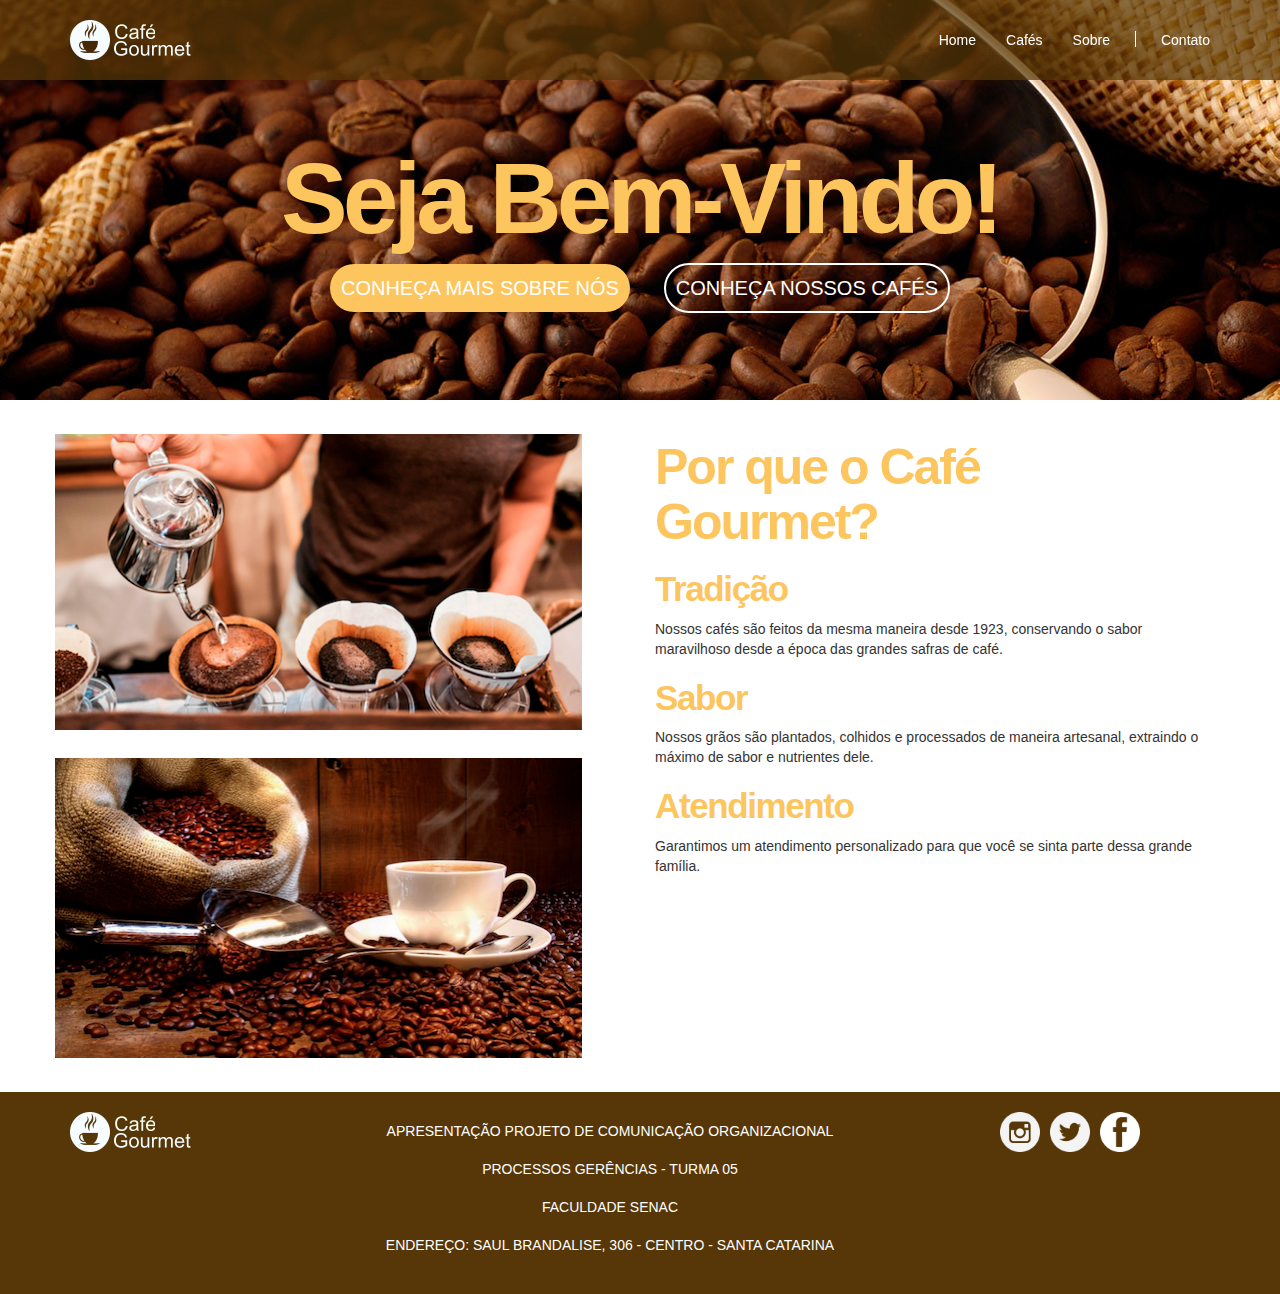
<file: index2.html>
<!DOCTYPE html>
<html lang="pt-br">
  <head>
    <meta charset="utf-8">
    <meta http-equiv="X-UA-Compatible" content="IE=edge">
    <meta name="viewport" content="width=device-width, initial-scale=1">

    <title>CaféGourmet - Para dar ânimo ao seu dia</title>
    <link rel="icon" href="img/favicon.ico">

    <!-- Bootstrap -->
    <link href="bootstrap/css/bootstrap.min.css" rel="stylesheet">
    <link href="estilo.css" rel="stylesheet">

    <!-- HTML5 shim and Respond.js for IE8 support of HTML5 elements and media queries -->
    <!-- WARNING: Respond.js doesn't work if you view the page via file:// -->
    <!--[if lt IE 9]>
      <script src="https://oss.maxcdn.com/html5shiv/3.7.2/html5shiv.min.js"></script>
      <script src="https://oss.maxcdn.com/respond/1.4.2/respond.min.js"></script>
    <![endif]-->
  </head>
  <body>

    <nav class="navbar navbar-fixed-top navbar-inverse navbar-transparente">
      <div class="container">

        <!--Header-->
        <div class="navbar-header">

          <!--Toggle button-->
          <button type="button" class="navbar-toggle collapsed" data-toggle="collapse" data-target="#barra-navegacao">
            <span class="sr-only">Alterar Navegação</span>
            <span class="icon-bar"></span>
            <span class="icon-bar"></span>
            <span class="icon-bar"></span>
          </button>

          <a href="index.html" class="navbar-brand">
            <img class="img-logo" src="img/logo-completo.png">
            <!-- <span class="logo">Café<br />Gourmet</span> -->
          </a>

        </div>

        <!-- navbar -->
        <div class="collapse navbar-collapse" id="barra-navegacao">
          <ul class="nav navbar-nav navbar-right">
            <li><a href="index.html">Home</a></li>
            <li><a href="cafes.html">Cafés</a></li>
            <li><a href="historia.html">Sobre</a></li>
            <li class="divisor" role="separator"></li>
            <li><a href="contato.html">Contato</a></li>

          </ul>
        </div>

      </div><!--/container-->
    </nav><!--/nav-->

    <div class="capa">
      <div class="texto-capa">
        <h1>Seja Bem-Vindo!</h1>
        <a href="historia.html" class="btn btn-custom btn-amarelo btn-lg">Conheça mais sobre nós</a>
        <a href="cafes.html" class="btn btn-custom btn-branco btn-lg">Conheça nossos cafés</a>
      </div>
    </div>

     <!-- Conteúdos -->
     <section id="servicos">
      <div class="container">
        <div class="row">

          <!-- albuns -->
          <div class="col-md-6">

            <div class="row albuns">
              <div class="">
                <img src="img/tradicao.png" class="img-responsive ajuste-img">
              </div>
            </div>

            <div class="row albuns">
              <div class="">
                <img src="img/sabor.png" class="img-responsive ajuste-img">
              </div>
            </div>

          </div>

          <!-- servicos -->
          <div class="col-md-6">
            <h2>Por que o Café Gourmet?</h2>

            <h3>Tradição</h3>
            <p>Nossos cafés são feitos da mesma maneira desde 1923, conservando o sabor maravilhoso desde a época das grandes safras de café.</p>

            <h3>Sabor</h3>
            <p>Nossos grãos são plantados, colhidos e processados de maneira artesanal, extraindo o máximo de sabor e nutrientes dele.</p>

            <h3>Atendimento</h3>
            <p>Garantimos um atendimento personalizado para que você se sinta parte dessa grande família.</p>

          </div>
        </div>
      </div>
    </section>
  
    
    <!-- Rodapé -->
    <footer id="rodape">
      <div class="container">

          <div class="row col-md-3    ">
              <img class="img-logo" src="img/logo-completo.png">
          </div>
  
          <div class="row col-md-6 espacamento">
              <p>Apresentação projeto de Comunicação Organizacional</p>
              <p>Processos gerências - Turma 05</p>
              <p>Faculdade Senac</p>
              <p>Endereço: Saul Brandalise, 306 - centro - Santa Catarina</p>
          </div>
  
          <div class=" row col-md-3">
            <a href="https://www.facebook.com/cafegourmet" target="_blank"><img class="rede-social" src="img/facebook.png"></a>
            <a href="https://twitter.com/cafegourmet" target="_blank"><img class="rede-social" src="img/twitter.png"></a>
            <a href="https://www.instagram.com/cafegourmet" target="_blank"><img class="rede-social" src="img/instagram.png"></a>
          </div>
      </div>
  </footer>

    

    <!-- jQuery (necessary for Bootstrap's JavaScript plugins) -->
    <script src="https://ajax.googleapis.com/ajax/libs/jquery/1.11.3/jquery.min.js"></script>

    <!-- Include all compiled plugins (below), or include individual files as needed -->
    <script src="bootstrap/js/bootstrap.min.js"></script>
  </body>
</html>
</file>
<file: estilo.css>
/* ============================== layout ============================== */
html, body{
    height: 607px;
}

.capa {
    height: 400px;
}

body {
    background: url('img/capa.png');
    background-attachment: fixed;
    font-family: Helvetica, Arial, sans-serif;
}

/* -------- Barra de Navegação -------- */
.img-logo{
    height: 40px;
    width: 142px;
    float: left;
}

.logo {
    margin: 2px 0px 0px 46px;
    height: 40px;
    width: 132px;
    display: block;
    background-size: contain;
    font-size: 20px;
    color: white;
}

nav.navbar-transparente{
    padding: 15px 0px;
    background: rgba(87, 55, 7, 0.7);
    border: none;
}

.navbar-brand{
    padding: 5px 15px;
}

.divisor{
    width: 1px;
    height: 16px;
    background: white;
    margin: 16px 10px;
}

.navbar-inverse .navbar-nav>li>a {
    color: white;
}

.navbar-inverse .navbar-nav>li>a:hover, #rodape .nav a:hover  {
    color: #ffa600d0;
    background: none;
}

/* -------- Imagem de Capa -------- */
.capa {
    padding-top: 20px;
    display: table;
    width: 100%;
}

.texto-capa {
    text-align: center;
    color: white;
    display: table-cell;
    vertical-align: middle;
}

/* -------- Botões -------- */
.btn-custom {
    color: white;
    border-radius: 500px;
    -webkit-border-radius: 500px;
    -moz-border-radius: 500px;
    padding: 10px 10px;
    margin: 0px 15px 14px 15px;
    text-transform: uppercase;
    transition: background 0.4s, color 0.4s;
    font-weight: 500;
    font-size: 20px;
}
.btn-amarelo {
    background: #fdc55d;
}
.btn-amarelo:hover {
    background-color: #ffa705;
    color: white;
}

.btn-branco {
    border: 2px solid white;
    background: none;
}
.btn-branco:hover {
    background-color: white;
}

/* -------- Seção Serviços -------- */
#servicos {
    background: white;
    padding: 20px 0px;
}

.albuns {
    padding: 14px 0px;
}

.ajuste-img {
    height: 90%;
    width: 90%;
}

/* -------- Cafés -------- */
#cafes {
    background: white;
    padding: 20px 0px;
}

.img-cafe {
    width: 60%;
    text-align: center;
}

.cafe {
    padding: 14px 0px;
}

/* -------- Sobre -------- */
#historia {
    background: white;
    padding: 20px 0px;
}
.central {
    align-items: center;
    justify-content: center;
    display: flex;
}

.caixa-texto {
    border: 1px solid #9d9d9d;
    border-radius: 20px;
    margin: 20px;
    padding: 20px;
    text-align: center;
    background: rgb(97, 72, 34);
    transition: background 0.4s, color 0.4s;
}

.caixa-texto:hover {
    background : rgb(71, 46, 8);;
}

.hist {
    margin-top: 20px;
}

/* -------- Contato -------- */
#contato {
    background: white;
    padding: 20px 0px;
}

.atendimento {
    padding-left: 20px;
}

#professor {
    border: 2px solid #9d9d9d;
    border-radius: 10px;
    margin-top: 10px;
    padding: 10px;
}

/* -------- Rodapé -------- */
footer {
    background: rgba(87, 55, 7, 1);
    padding: 20px 0px 20px 0px;
    position: relative;
    width: 100%;
}

.rede-social {
    float: right;
    margin-right: 10px;
    max-width: 40px;
    max-height: 40px;
}

.espacamento {
    margin: 5px 0px;
}
/* ============================ Tipografia ============================ */
h1 {
    font-size: 100px;
    font-weight: 900;
    letter-spacing: -0.05em;
    color: #fdc55d;
    margin-top: 50px;
}

h2 {
    font-size: 50px;
    font-weight: 700;
    letter-spacing: -0.04em;
}

h3 {
    font-size: 35px;
    font-weight: 700;
    letter-spacing: -0.04em;
}

#rodape p{
    text-align: center;
    color: white;
    font-size: 14px;
    text-transform: uppercase;
    padding: 4px;
}

#servicos h2, #servicos h3, #cafes h3, #historia h2 {
    color: #fdc55d;
}

#contato h4 {
    color: #fdc55d;
    font-size: 20px;
}

.modalFonte {
    font-size: 30px;
    font-weight: 700;
    color: #fdc55d;
}

.caixa-texto p {
    font-size: 20px;
    color: white;
}

.borda {
    border: 1px solid red
}
</file>
